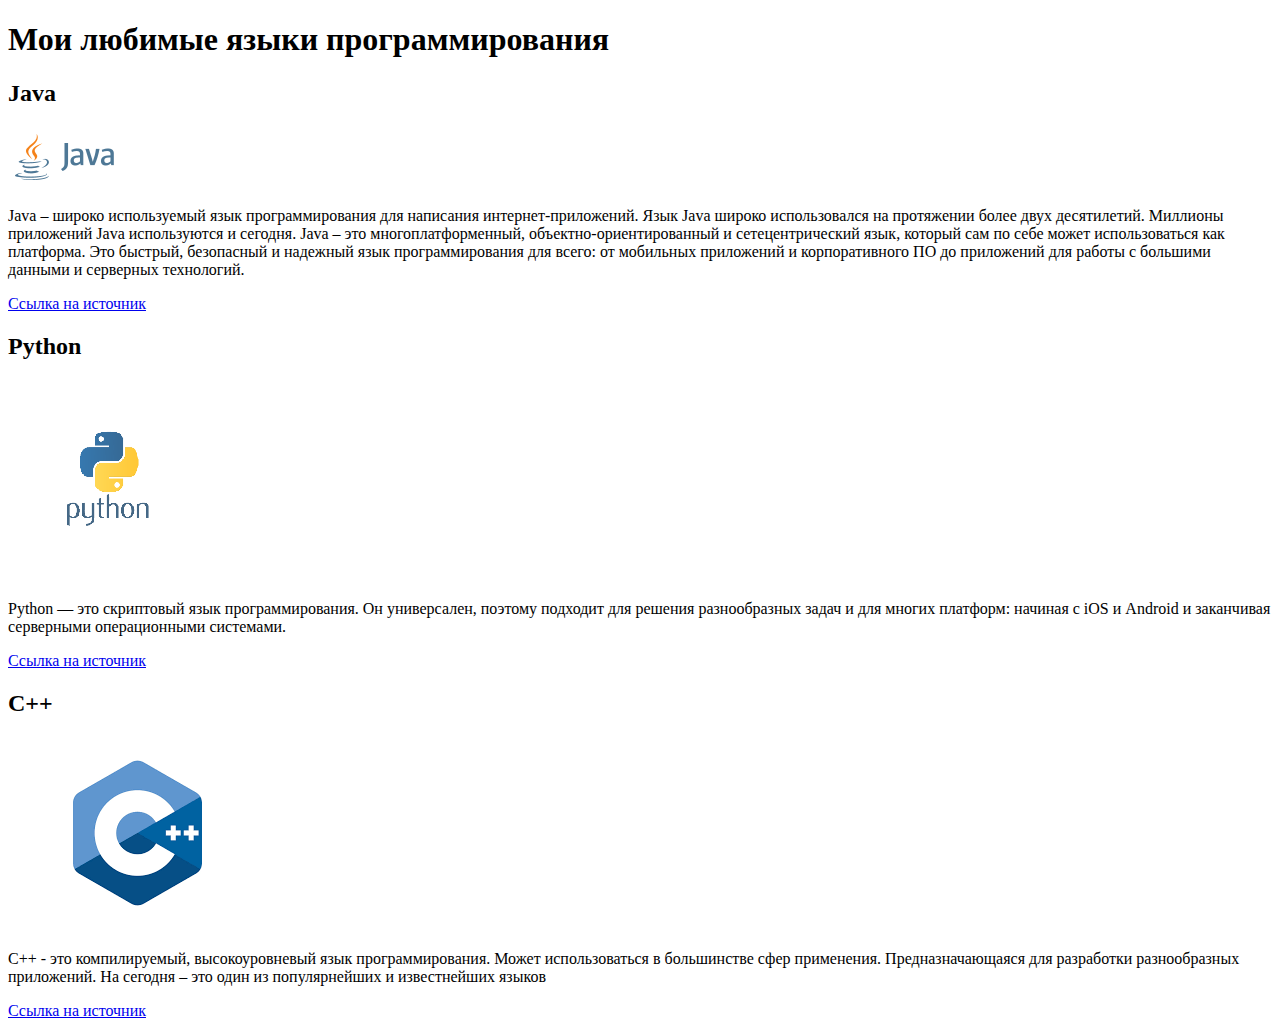
<file: W1/index.html>
<!DOCTYPE html>
<html lang="en">
<head>
    <meta charset="UTF-8">
    <title>Мои любимые языки программирования</title>
</head>
<body>
    <h1>Мои любимые языки программирования</h1>
    <h2>Java</h2>
    <img src="java.png" alt="java logo">
    <p>Java – широко используемый язык программирования для написания интернет-приложений.
        Язык Java широко использовался на протяжении более двух десятилетий.
        Миллионы приложений Java используются и сегодня.
        Java – это многоплатформенный, объектно-ориентированный и сетецентрический язык,
        который сам по себе может использоваться как платформа.
        Это быстрый, безопасный и надежный язык программирования для всего: от мобильных приложений и корпоративного ПО до приложений для работы с большими данными и серверных технологий.</p>
    <a href="https://aws.amazon.com/ru/what-is/java/" target="_blank">Ссылка на источник</a>
    <h2>Python</h2>
    <img src="python.png" alt="python logo">
    <p>Python — это скриптовый язык программирования.
        Он универсален, поэтому подходит для решения разнообразных задач и для многих платформ:
        начиная с iOS и Android и заканчивая серверными операционными системами.</p>
    <a href="https://skillbox.ru/media/code/dlya_chego_nuzhen_python/" target="_blank">Ссылка на источник</a>
    <h2>C++</h2>
    <img src="c++.png" alt="c++ logo">
    <p>С++ - это компилируемый, высокоуровневый язык программирования. Может использоваться в большинстве сфер применения.
        Предназначающаяся для разработки разнообразных приложений.
        На сегодня – это один из популярнейших и известнейших языков</p>
    <a href="https://itproger.com/course/cpp" target="_blank">Ссылка на источник</a>
</body>
</html>
</file>
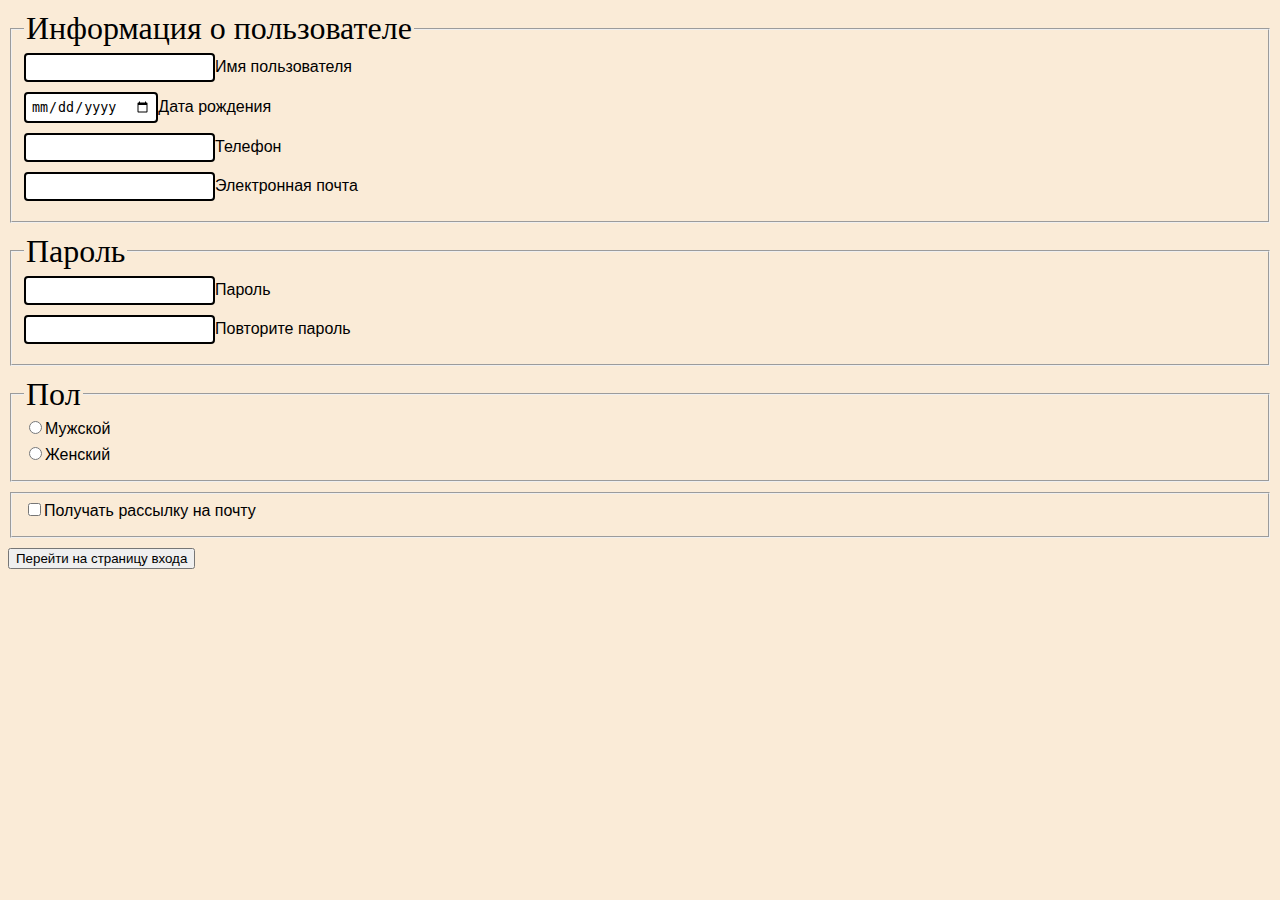
<file: W3/index.html>
<!DOCTYPE html>
<html lang="en">
  <head>
    <meta charset="UTF-8" />
    <title>Регистрация</title>
    <style>
      label {
        display: block;
        font-family: "Arial", sans-serif;
      }

      input {
        margin-bottom: 10px;
        padding: 5px 5px;
        border: 2px solid black;
        border-radius: 4px;
      }

      button {
        margin-top: 10px;
      }

      button:hover {
        color: Brown;
      }

      #user_info {
        font-family: Georgia, "Times New Roman", Times, serif;
        font-size: 32px;
      }

      .distance {
        margin-top: 10px;
      }

      body {
        background-color: antiquewhite;
        background-size: 100%;
      }

      legend {
        font-size: 32px;
      }
    </style>
  </head>
  <body>
    <form action="login.html" target="_blank">
      <fieldset class="distance">
        <legend id="user_info">Информация о пользователе</legend>
        <label for="username"
          ><input type="text" id="username" required />Имя пользователя</label
        >
        <label for="birth"
          ><input type="date" id="birth" required />Дата рождения</label
        >
        <label for="phone"
          ><input type="tel" id="phone" required />Телефон</label
        >
        <label for="email"
          ><input type="email" id="email" required />Электронная почта</label
        >
      </fieldset>
      <fieldset class="distance">
        <legend>Пароль</legend>
        <label for="pass"
          ><input type="password" id="pass" required />Пароль</label
        >
        <label for="checkpass"
          ><input type="password" id="checkpass" required />Повторите
          пароль</label
        >
      </fieldset>
      <fieldset class="distance">
        <legend>Пол</legend>
        <label for="male"
          ><input
            type="radio"
            id="male"
            name="gender"
            value="male"
          />Мужской</label
        >
        <label for="female"
          ><input
            type="radio"
            id="female"
            name="gender"
            value="female"
          />Женский</label
        >
      </fieldset>
      <fieldset class="distance">
        <label for="information"
          ><input
            type="checkbox"
            id="information"
            name="information"
            value="emailinfo"
          />Получать рассылку на почту</label
        >
      </fieldset>
      <button>Перейти на страницу входа</button>
    </form>
  </body>
</html>
</file>
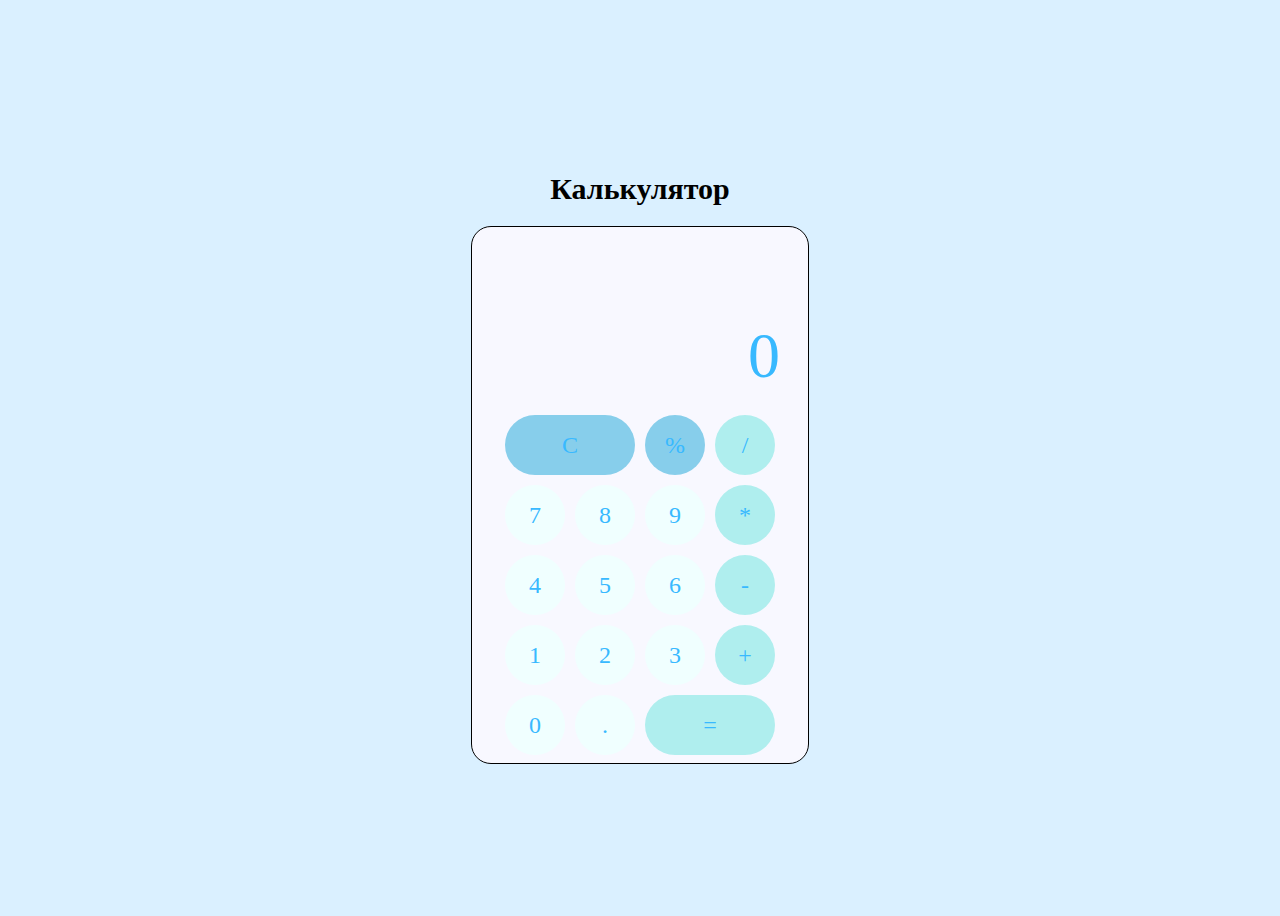
<file: W5/index.html>
<!DOCTYPE html>
<html lang="en">
  <head>
    <meta charset="UTF-8" />
    <meta http-equiv="X-UA-Compatible" content="IE=edge" />
    <meta name="viewport" content="width=device-width, initial-scale=1.0" />
    <title>Calculator</title>
    <link rel="stylesheet" href="style.css" />
  </head>
  <body>
    <section class="main">
      <h1>Калькулятор</h1>
      <div class="calc">
        <div class="calc_screen">
          <p>0</p>
        </div>
        <div class="buttons">
          <div class="btn c bg-dark-purple">C</div>
          <div class="btn percent bg-dark-purple">%</div>
          <div class="btn division bg-cyan">/</div>
          <div class="btn seven">7</div>
          <div class="btn eight">8</div>
          <div class="btn nine">9</div>
          <div class="btn multiple bg-cyan">*</div>
          <div class="btn four">4</div>
          <div class="btn five">5</div>
          <div class="btn six">6</div>
          <div class="btn minus bg-cyan">-</div>
          <div class="btn one">1</div>
          <div class="btn two">2</div>
          <div class="btn three">3</div>
          <div class="btn plus bg-cyan">+</div>
          <div class="btn zero">0</div>
          <div class="btn dot">.</div>
          <div class="btn equal bg-cyan">=</div>
        </div>
      </div>
    </section>
    <script src="script.js"></script>
  </body>
</html>
</file>
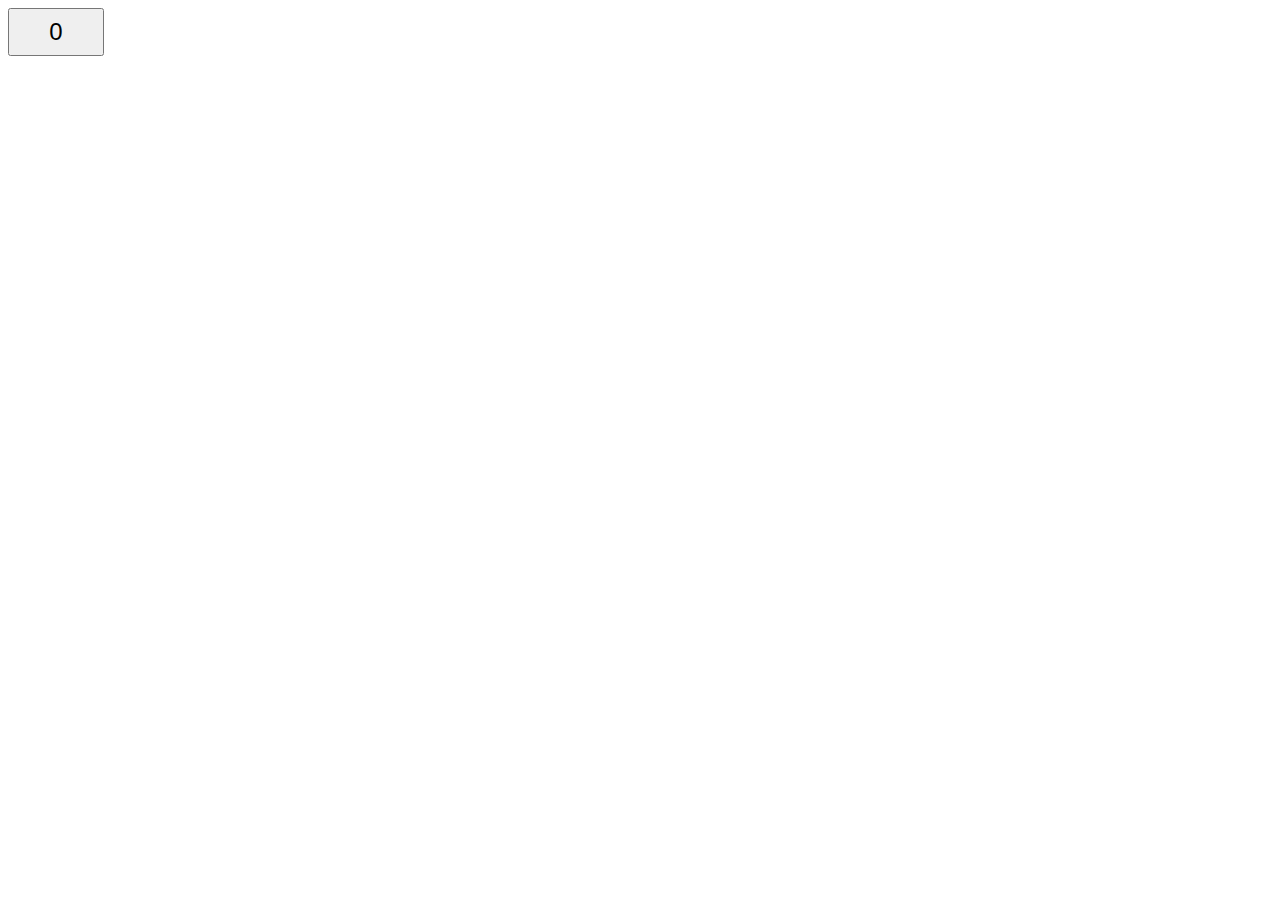
<file: Exercises/Create a Button.html>
<!-- Enter your HTML code here -->
<!DOCTYPE html>
<html>
    <head>
        <meta charset="utf-8">
        <title>Button</title>
        <link rel="stylesheet" href="css/button.css" type="text/css">
    </head>
    <body>
        <button id="btn">0</button>
        <script src="js/button.js" type="text/javascript"></script>
    </body>
</html>
</file>
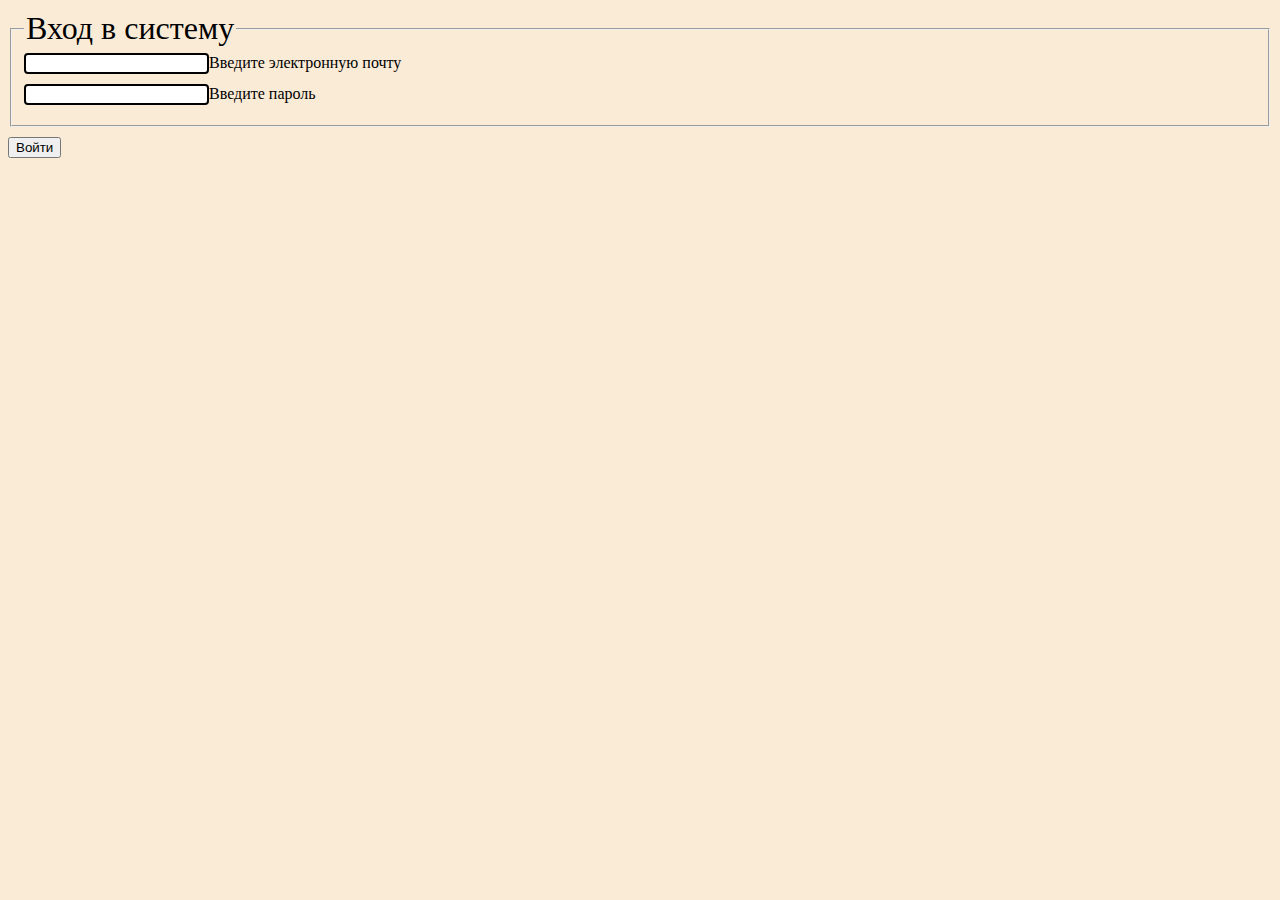
<file: W3/login.html>
<!DOCTYPE html>
<html lang="en">
  <head>
    <meta charset="UTF-8" />
    <meta name="viewport" content="width=device-width" />
    <style>
      #signLink:hover {
        color: brown;
      }
    </style>
    <title>Вход</title>
  </head>
  <body style="background-color: antiquewhite; background-size: 100%">
    <main>
      <form action="main page.html" target="_blank">
        <fieldset style="margin-top: 10px; margin-bottom: 10px">
          <legend
            style="
              font-family: Georgia, 'Times New Roman', Times, serif;
              font-size: 32px;
            "
          >
            Вход в систему
          </legend>
          <label
            for="email"
            style="display: block"
            style="font-family: Arial, Helvetica, sans-serif"
            ><input
              type="email"
              id="email"
              style="
                margin-bottom: 10px;
                border: 2px solid black;
                border-radius: 4px;
              "
              required
            />Введите электронную почту</label
          >
          <label
            for="pass"
            style="display: block"
            style="font-family: Arial, Helvetica, sans-serif"
            ><input
              type="password"
              id="pass"
              style="
                margin-bottom: 10px;
                border: 2px solid black;
                border-radius: 4px;
              "
              required
            />Введите пароль</label
          >
        </fieldset>
        <button id="signLink">Войти</button>
      </form>
    </main>
  </body>
</html>
</file>
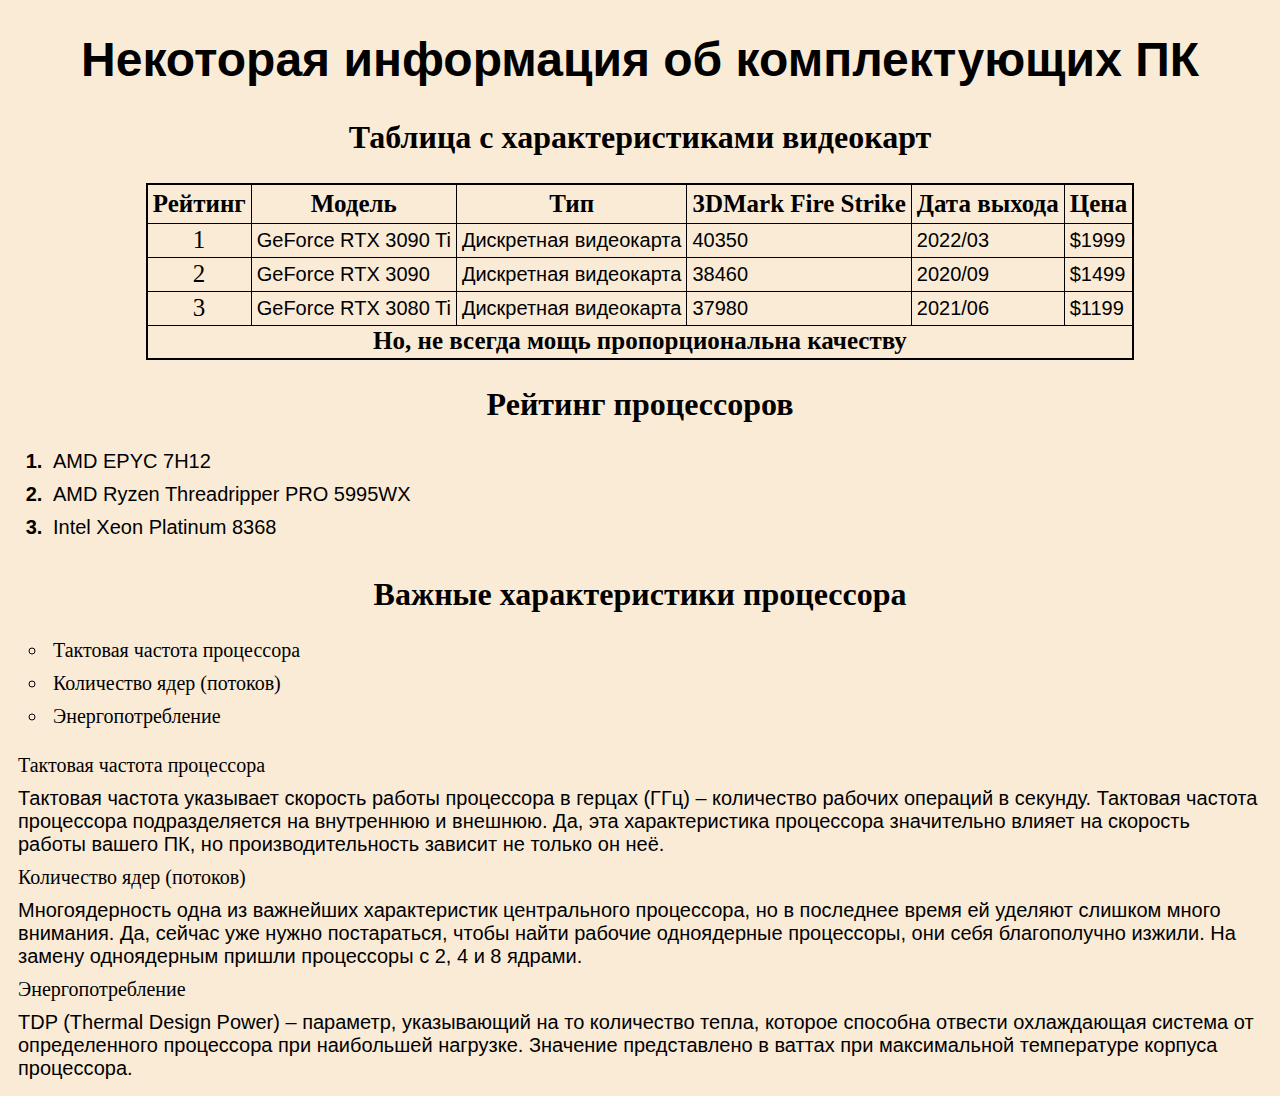
<file: W3/main page.html>
<!DOCTYPE html>
<html lang="en">
  <head>
    <meta charset="UTF-8" />
    <meta name="viewport" content="width=device-width" />
    <link rel="stylesheet" href="style.css" />
    <title>Главная страница</title>
  </head>
  <body>
    <main>
      <h1 class="center">Некоторая информация об комплектующих ПК</h1>
      <h2 class="center">Таблица с характеристиками видеокарт</h2>
      <table>
        <thead>
          <tr>
            <th>Рейтинг</th>
            <th>Модель</th>
            <th>Тип</th>
            <th>3DMark Fire Strike</th>
            <th>Дата выхода</th>
            <th>Цена</th>
          </tr>
        </thead>
        <tbody>
          <tr>
            <td class="first">1</td>
            <td>GeForce RTX 3090 Ti</td>
            <td>Дискретная видеокарта</td>
            <td>40350</td>
            <td>2022/03</td>
            <td>$1999</td>
          </tr>
          <tr>
            <td class="second">2</td>
            <td>GeForce RTX 3090</td>
            <td>Дискретная видеокарта</td>
            <td>38460</td>
            <td>2020/09</td>
            <td>$1499</td>
          </tr>
          <tr>
            <td class="third">3</td>
            <td>GeForce RTX 3080 Ti</td>
            <td>Дискретная видеокарта</td>
            <td>37980</td>
            <td>2021/06</td>
            <td>$1199</td>
          </tr>
        </tbody>
        <tfoot>
          <tr>
            <th colspan="6" class="lastline">
              Но, не всегда мощь пропорциональна качеству
            </th>
          </tr>
        </tfoot>
      </table>
      <h2 class="center">Рейтинг процессоров</h2>
      <ol>
        <li>AMD EPYC 7H12</li>
        <li>AMD Ryzen Threadripper PRO 5995WX</li>
        <li>Intel Xeon Platinum 8368</li>
      </ol>
      <h2 class="center">Важные характеристики процессора</h2>
      <ul>
        <li>Тактовая частота процессора</li>
        <li>Количество ядер (потоков)</li>
        <li>Энергопотребление</li>
      </ul>
      <dl>
        <dt>Тактовая частота процессора</dt>
        <dd>
          Тактовая частота указывает скорость работы процессора в герцах (ГГц) –
          количество рабочих операций в секунду. Тактовая частота процессора
          подразделяется на внутреннюю и внешнюю. Да, эта характеристика
          процессора значительно влияет на скорость работы вашего ПК, но
          производительность зависит не только он неё.
        </dd>
        <dt>Количество ядер (потоков)</dt>
        <dd>
          Многоядерность одна из важнейших характеристик центрального
          процессора, но в последнее время ей уделяют слишком много внимания.
          Да, сейчас уже нужно постараться, чтобы найти рабочие одноядерные
          процессоры, они себя благополучно изжили. На замену одноядерным пришли
          процессоры с 2, 4 и 8 ядрами.
        </dd>
        <dt>Энергопотребление</dt>
        <dd>
          TDP (Thermal Design Power) – параметр, указывающий на то количество
          тепла, которое способна отвести охлаждающая система от определенного
          процессора при наибольшей нагрузке. Значение представлено в ваттах при
          максимальной температуре корпуса процессора.
        </dd>
      </dl>
    </main>
  </body>
</html>
</file>
<file: W5/style.css>
body {
  display: flex;
  justify-content: center;
  align-items: center;
  height: 100vh;
  background: #daf0ff;
}

@media screen and (orientation: portrait) {
  h1 {
    display: none;
  }
}

h1 {
  font-size: 30px;
  text-align: center;
}

.calc {
  width: 300px;
  height: 500px;
  border: 1px solid #000;
  border-radius: 20px;
  font-family: "Times New Roman", Times, serif;
  background: #f8f8ff;
  color: #38b9ff;
  padding: 18px;
}

.calc_screen {
  height: 125px;
  padding: 10px;
  display: flex;
  justify-content: flex-end;
  align-items: flex-start;
  margin-bottom: 25px;
}

.calc_screen p {
  text-align: right;
  font-size: 4rem;
}

.buttons {
  display: flex;
  flex-wrap: wrap;
  justify-content: center;
  gap: 10px 10px;
}

.btn {
  width: 60px;
  height: 60px;
  background: #f0ffff;
  border-radius: 50%;
  text-align: center;
  line-height: 60px;
  font-size: 1.5rem;
  cursor: pointer;
  user-select: none;
}

.c {
  width: 130px;
  border-radius: 30px;
}

.equal {
  width: 130px;
  border-radius: 30px;
}

.btn:hover {
  filter: brightness(120%);
}

.btn:active {
  filter: brightness(80%);
}

.btn.bg-dark-purple {
  background: #87ceeb;
}

.btn.bg-cyan {
  background: #afeeee;
}
</file>
<file: Exercises/css/button.css>
#btn {
    width: 96px;
    height: 48px;
    font-size: 24px;
}
</file>
<file: W3/style.css>
body {
  background-color: antiquewhite;
  background-size: 100%;
}

table {
  border: 2px solid black;
  border-collapse: collapse;
  margin: auto;
}

h1 {
  font-family: Verdana, Geneva, Tahoma, sans-serif;
  font-size: 48px;
}

h2 {
  font-family: "Times New Roman", Times, serif;
  font-size: 32px;
}

table th {
  border: 1px solid black;
}

tr > td {
  border: 1px solid black;
}

.center {
  text-align: center;
}

tbody tr td + td {
  font-family: Arial, Helvetica, sans-serif;
  font-size: 20px;
  padding: 5px 5px 5px 5px;
}

th {
  font-size: 25px;
  padding: 5px 5px 5px 5px;
}

.lastline {
  padding: 1px 1px 3px 1px;
}

.first,
.second,
.third {
  font-size: 25px;
  padding-left: 45px;
}

ol > li {
  font-family: Arial, Helvetica, sans-serif;
  font-size: 20px;
  padding-left: 5px;
  padding-bottom: 10px;
}

ol li::marker {
  font-weight: bold;
}

ul > li {
  font-family: Georgia, "Times New Roman", Times, serif;
  font-size: 20px;
  padding-left: 5px;
  padding-bottom: 10px;
}

ul {
  list-style-type: circle;
}

dt {
  font-size: 20px;
  margin: 5px 10px;
}

dt ~ dd {
  font-family: Arial, Helvetica, sans-serif;
  font-size: 20px;
  margin: 10px 10px;
}
</file>
